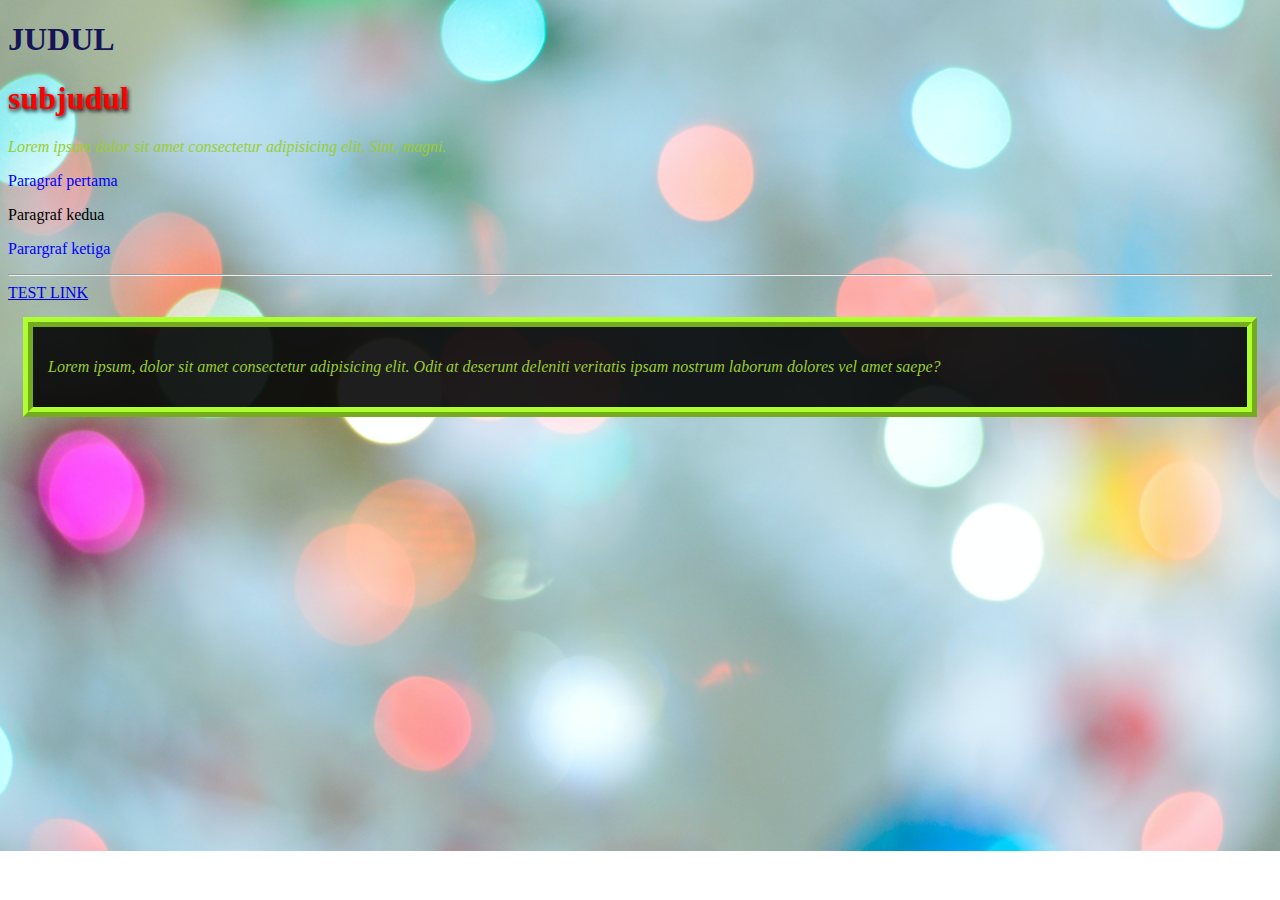
<file: minggu2/latihan/index.html>
<!DOCTYPE html>
<html lang="en">
  <head>
    <meta charset="UTF-8" />
    <meta name="viewport" content="width=device-width, initial-scale=1.0" />
    <title>CSS With BTNG</title>
    <!-- Eksternal CSS -->
    <link rel="stylesheet" href="assets/css/style.css" />

    <!-- <style>
    internal css
      h1 {
        color: rgb(4, 4, 56);
      }
    </style> -->
  </head>
  <body>
    <!-- Inline css -->
    <!-- <h1 style="font-size: 50px">Judul</h1> -->
    <h1 id="judul">JUDUL</h1>
    <h1 class="sub-judul">subjudul</h1>
    <p class="content">
      Lorem ipsum dolor sit amet consectetur adipisicing elit. Sint, magni.
    </p>

    <div>
      <p class="p1">Paragraf pertama</p>
      <p class="p2">Paragraf kedua</p>
      <section>
        <p class="p3">Parargraf ketiga</p>
      </section>
    </div>
    <hr />
    <!-- hover -->
    <a href="#" class="link">TEST LINK</a>

    <div class="box">
      <div class="content">
        <p>
          Lorem ipsum, dolor sit amet consectetur adipisicing elit. Odit at
          deserunt deleniti veritatis ipsam nostrum laborum dolores vel amet
          saepe?
        </p>
      </div>
    </div>
  </body>
</html>
</file>
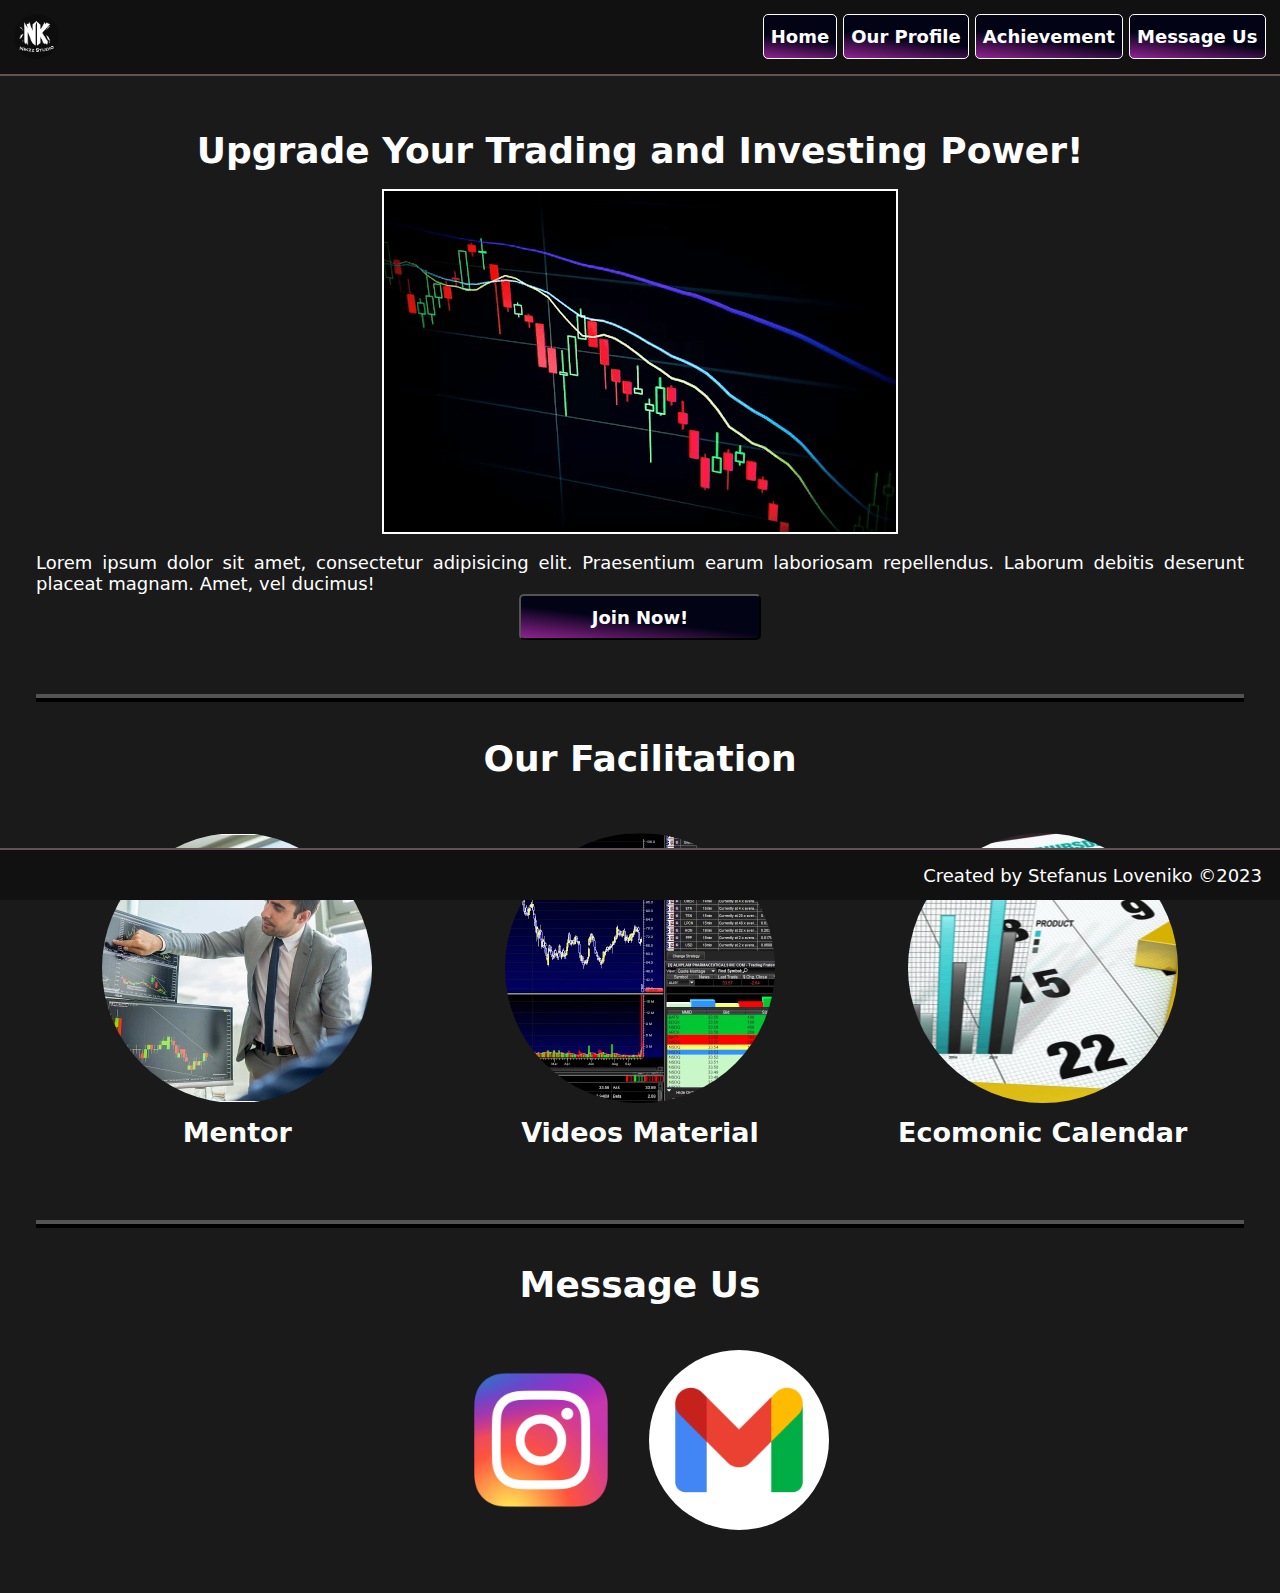
<file: minggu2/tugas/index.html>
<!DOCTYPE html>
<html lang="en">
  <head>
    <meta charset="UTF-8" />
    <meta name="viewport" content="width=device-width, initial-scale=1.0" />
    <title>Home | Nikzz Trading and Invest</title>
    <link rel="stylesheet" href="assets/style/style.css" />
    <link
      rel="shortcut icon"
      href="assets/images/logo/favicon.ico"
      type="image/x-icon"
    />
  </head>
  <body>
    <nav>
      <img src="assets/images/nikzzlogo.png" alt="logo" />
      <div>
        <button>Home</button>
        <button>Our Profile</button>
        <button>Achievement</button>
        <button>Message Us</button>
      </div>
    </nav>

    <main>
      <div class="container-introduction">
        <h1>Upgrade Your Trading and Investing Power!</h1>
        <div class="img">
          <img src="assets/images/trading.png" alt="photo" border="2" />
        </div>
        <p>
          Lorem ipsum dolor sit amet, consectetur adipisicing elit. Praesentium
          earum laboriosam repellendus. Laborum debitis deserunt placeat magnam.
          Amet, vel ducimus!
        </p>
        <button>Join Now!</button>
      </div>
      <div class="container-facilitation">
        <h1>Our Facilitation</h1>
        <div class="facilities">
          <div class="facility">
            <div class="circle">
              <img src="assets/images/mentor.webp" alt="Teacher" border="2" />
            </div>
            <div class="facility-text">
              <p>Mentor</p>
            </div>
          </div>
          <div class="facility">
            <div class="circle">
              <img
                src="assets/images/trading_vid.webp"
                alt="Sport Field"
                border="2"
              />
            </div>
            <div class="facility-text">
              <p>Videos Material</p>
            </div>
          </div>
          <div class="facility">
            <div class="circle">
              <img
                src="assets/images/ecomomic_calender.jpg"
                alt="Classroom"
                border="2"
              />
            </div>
            <div class="facility-text">
              <p>Ecomonic Calendar</p>
            </div>
          </div>
        </div>
      </div>
      <div class="message-us">
        <h1>Message Us</h1>
        <div class="message">
          <div class="container-contact">
            <div class="contacts">
              <div class="contact">
                <a href="https://www.instagram.com/stefanus_loveniko477/?hl=en">
                  <div class="circle-contact">
                    <img src="assets/images/instagram.png" alt="instagram" />
                  </div>
                </a>
              </div>
              <div class="contact">
                <a href="mailto:lovenikoputra@gmail.com">
                  <div class="circle-contact">
                    <img src="assets/images/gmail.jpg" alt="email" />
                  </div>
                </a>
              </div>
            </div>
          </div>
        </div>
      </div>
    </main>
    <footer>
      <div>
        <p>Created by Stefanus Loveniko &copy;2023</p>
      </div>
    </footer>
  </body>
</html>
</file>
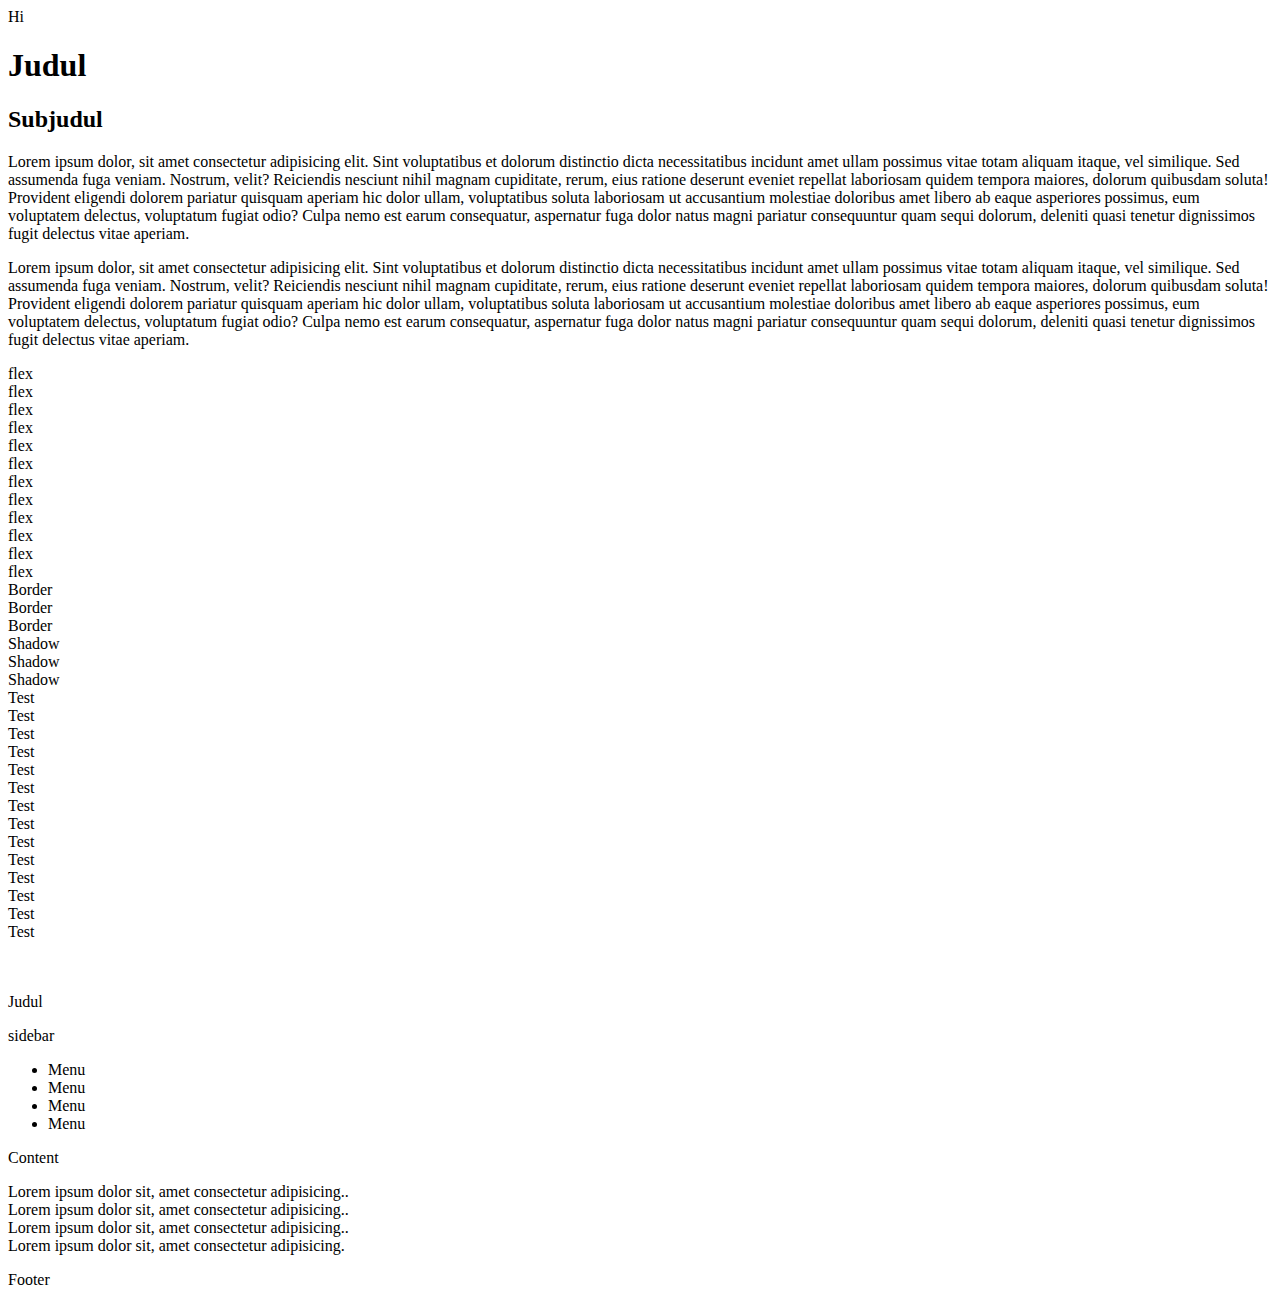
<file: minggu3/latihan/index.html>
<!DOCTYPE html>
<html lang="en">
  <head>
    <meta charset="UTF-8" />
    <meta name="viewport" content="width=device-width, initial-scale=1.0" />
    <title>Document</title>
    <link
      href="https://cdn.jsdelivr.net/npm/bootstrap@5.3.2/dist/css/bootstrap.min.css"
      rel="stylesheet"
      integrity="sha384-T3c6CoIi6uLrA9TneNEoa7RxnatzjcDSCmG1MXxSR1GAsXEV/Dwwykc2MPK8M2HN"
      crossorigin="anonymous"
    />
  </head>
  <body>
    <div class="container">
      <div class="p-3 bg-primary mt-2 mb-3">Hi</div>
      <div class="bg-primary">
        <h1 class="text-light">Judul</h1>
        <h2 class="fst-italic text-light">Subjudul</h2>
        <p class="text-end text-light text-decoration-line-through">
          Lorem ipsum dolor, sit amet consectetur adipisicing elit. Sint
          voluptatibus et dolorum distinctio dicta necessitatibus incidunt amet
          ullam possimus vitae totam aliquam itaque, vel similique. Sed
          assumenda fuga veniam. Nostrum, velit? Reiciendis nesciunt nihil
          magnam cupiditate, rerum, eius ratione deserunt eveniet repellat
          laboriosam quidem tempora maiores, dolorum quibusdam soluta! Provident
          eligendi dolorem pariatur quisquam aperiam hic dolor ullam,
          voluptatibus soluta laboriosam ut accusantium molestiae doloribus amet
          libero ab eaque asperiores possimus, eum voluptatem delectus,
          voluptatum fugiat odio? Culpa nemo est earum consequatur, aspernatur
          fuga dolor natus magni pariatur consequuntur quam sequi dolorum,
          deleniti quasi tenetur dignissimos fugit delectus vitae aperiam.
        </p>
        <p class="text-center text-light fw-bold">
          Lorem ipsum dolor, sit amet consectetur adipisicing elit. Sint
          voluptatibus et dolorum distinctio dicta necessitatibus incidunt amet
          ullam possimus vitae totam aliquam itaque, vel similique. Sed
          assumenda fuga veniam. Nostrum, velit? Reiciendis nesciunt nihil
          magnam cupiditate, rerum, eius ratione deserunt eveniet repellat
          laboriosam quidem tempora maiores, dolorum quibusdam soluta! Provident
          eligendi dolorem pariatur quisquam aperiam hic dolor ullam,
          voluptatibus soluta laboriosam ut accusantium molestiae doloribus amet
          libero ab eaque asperiores possimus, eum voluptatem delectus,
          voluptatum fugiat odio? Culpa nemo est earum consequatur, aspernatur
          fuga dolor natus magni pariatur consequuntur quam sequi dolorum,
          deleniti quasi tenetur dignissimos fugit delectus vitae aperiam.
        </p>
      </div>
      <div class="d-flex">
        <div class="bg-success p-3 text-light">flex</div>
        <div class="bg-danger p-3 text-light">flex</div>
        <div class="bg-warning p-3 text-light">flex</div>
      </div>
      <div class="d-flex flex-row-reverse">
        <div class="bg-success p-3 text-light">flex</div>
        <div class="bg-danger p-3 text-light">flex</div>
        <div class="bg-warning p-3 text-light">flex</div>
      </div>
      <div class="d-flex justify-content-between">
        <div class="bg-success p-3 text-light">flex</div>
        <div class="bg-danger p-3 text-light">flex</div>
        <div class="bg-warning p-3 text-light">flex</div>
      </div>
      <div class="d-flex justify-content-around">
        <div class="bg-success p-3 text-light">flex</div>
        <div class="bg-danger p-3 text-light">flex</div>
        <div class="bg-warning p-3 text-light">flex</div>
      </div>

      <div class="d-flex border m-2">
        <div class="bg-info p-3 border border-dark border-3 m-2">Border</div>
        <div
          class="bg-info p-3 border border-dark border-4 border-start-0 border-top-0 m-2"
        >
          Border
        </div>
        <div
          class="bg-info p-3 border border-dark border- m-2 rounded-end-pill border shadow-lg"
        >
          Border
        </div>
      </div>

      <div class="shadow-sm m-3 p-3">Shadow</div>
      <div class="shadow m-3 p-3">Shadow</div>
      <div class="shadow-lg m-3 p-3">Shadow</div>

      <div class="row m-1">
        <div class="col-1 bg-danger p-3">Test</div>
        <div class="col-1 bg-primary p-3">Test</div>
        <div class="col-1 bg-danger p-3">Test</div>
        <div class="col-1 bg-primary p-3">Test</div>
        <div class="col-1 bg-danger p-3">Test</div>
        <div class="col-1 bg-primary p-3">Test</div>
        <div class="col-1 bg-danger p-3">Test</div>
        <div class="col-1 bg-primary p-3">Test</div>
        <div class="col-1 bg-danger p-3">Test</div>
        <div class="col-1 bg-primary p-3">Test</div>
        <div class="col-1 bg-danger p-3">Test</div>
        <div class="col-1 bg-primary p-3">Test</div>
      </div>
      <div class="row m-1">
        <div class="col-6 bg-danger p-3">Test</div>
        <div class="col-6 bg-primary p-3">Test</div>
      </div>

      <br /><br />

      <div class="row">
        <div class="col-12 bg-danger text-center text-light"><p>Judul</p></div>
        <div class="col-4 bg-warning text-light p-4">
          <p>sidebar</p>
          <ul>
            <li>Menu</li>
            <li>Menu</li>
            <li>Menu</li>
            <li>Menu</li>
          </ul>
        </div>
        <div class="col-8 bg-success text-light">
          <p>Content</p>
          <div class="row">
            <div class="col-3">
              <div class="box bg-dark">
                Lorem ipsum dolor sit, amet consectetur adipisicing..
              </div>
            </div>
            <div class="col-3">
              <div class="box bg-dark">
                Lorem ipsum dolor sit, amet consectetur adipisicing..
              </div>
            </div>
            <div class="col-3">
              <div class="box bg-dark">
                Lorem ipsum dolor sit, amet consectetur adipisicing..
              </div>
            </div>
            <div class="col-3">
              <div class="box bg-dark">
                Lorem ipsum dolor sit, amet consectetur adipisicing.
              </div>
            </div>
          </div>
        </div>
        <div class="col-12 text-center bg-primary text-light">
          <p>Footer</p>
        </div>
      </div>
    </div>

    <script
      src="https://cdn.jsdelivr.net/npm/bootstrap@5.3.2/dist/js/bootstrap.bundle.min.js"
      integrity="sha384-C6RzsynM9kWDrMNeT87bh95OGNyZPhcTNXj1NW7RuBCsyN/o0jlpcV8Qyq46cDfL"
      crossorigin="anonymous"
    ></script>
  </body>
</html>
</file>
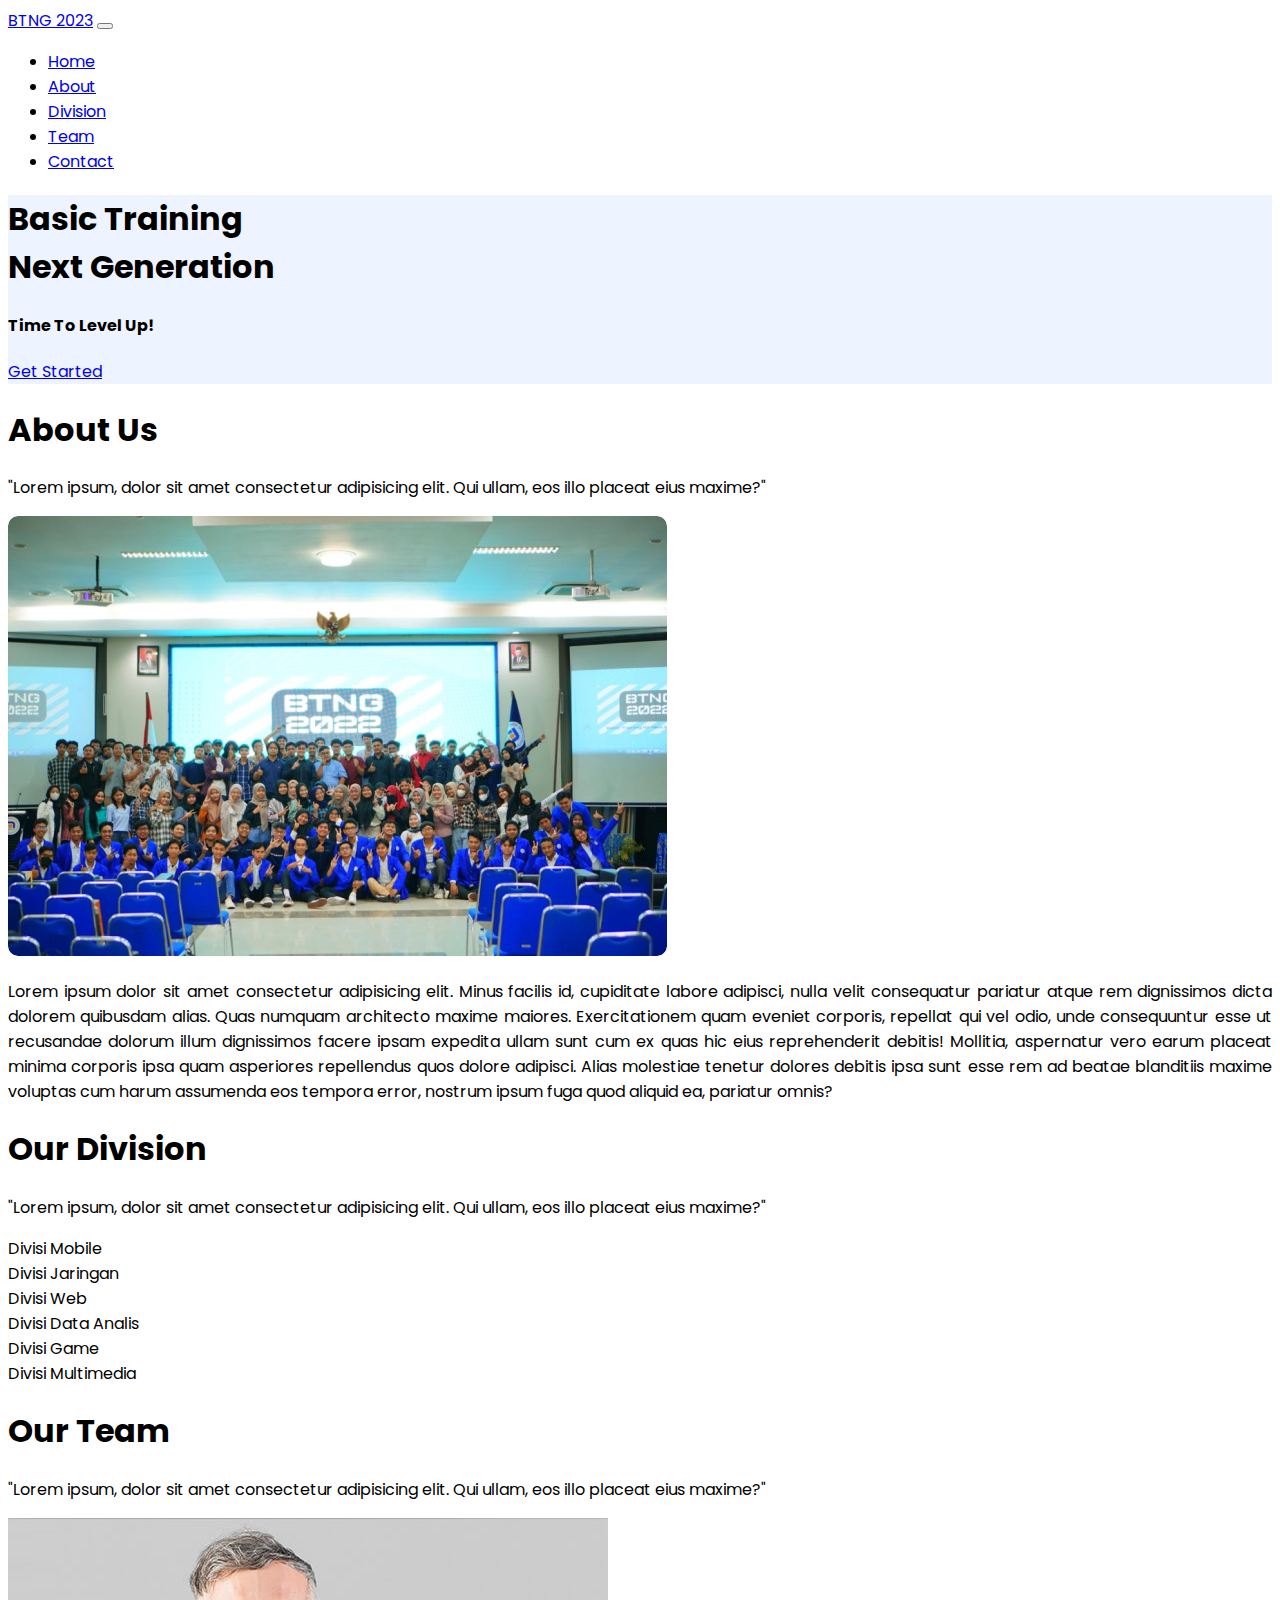
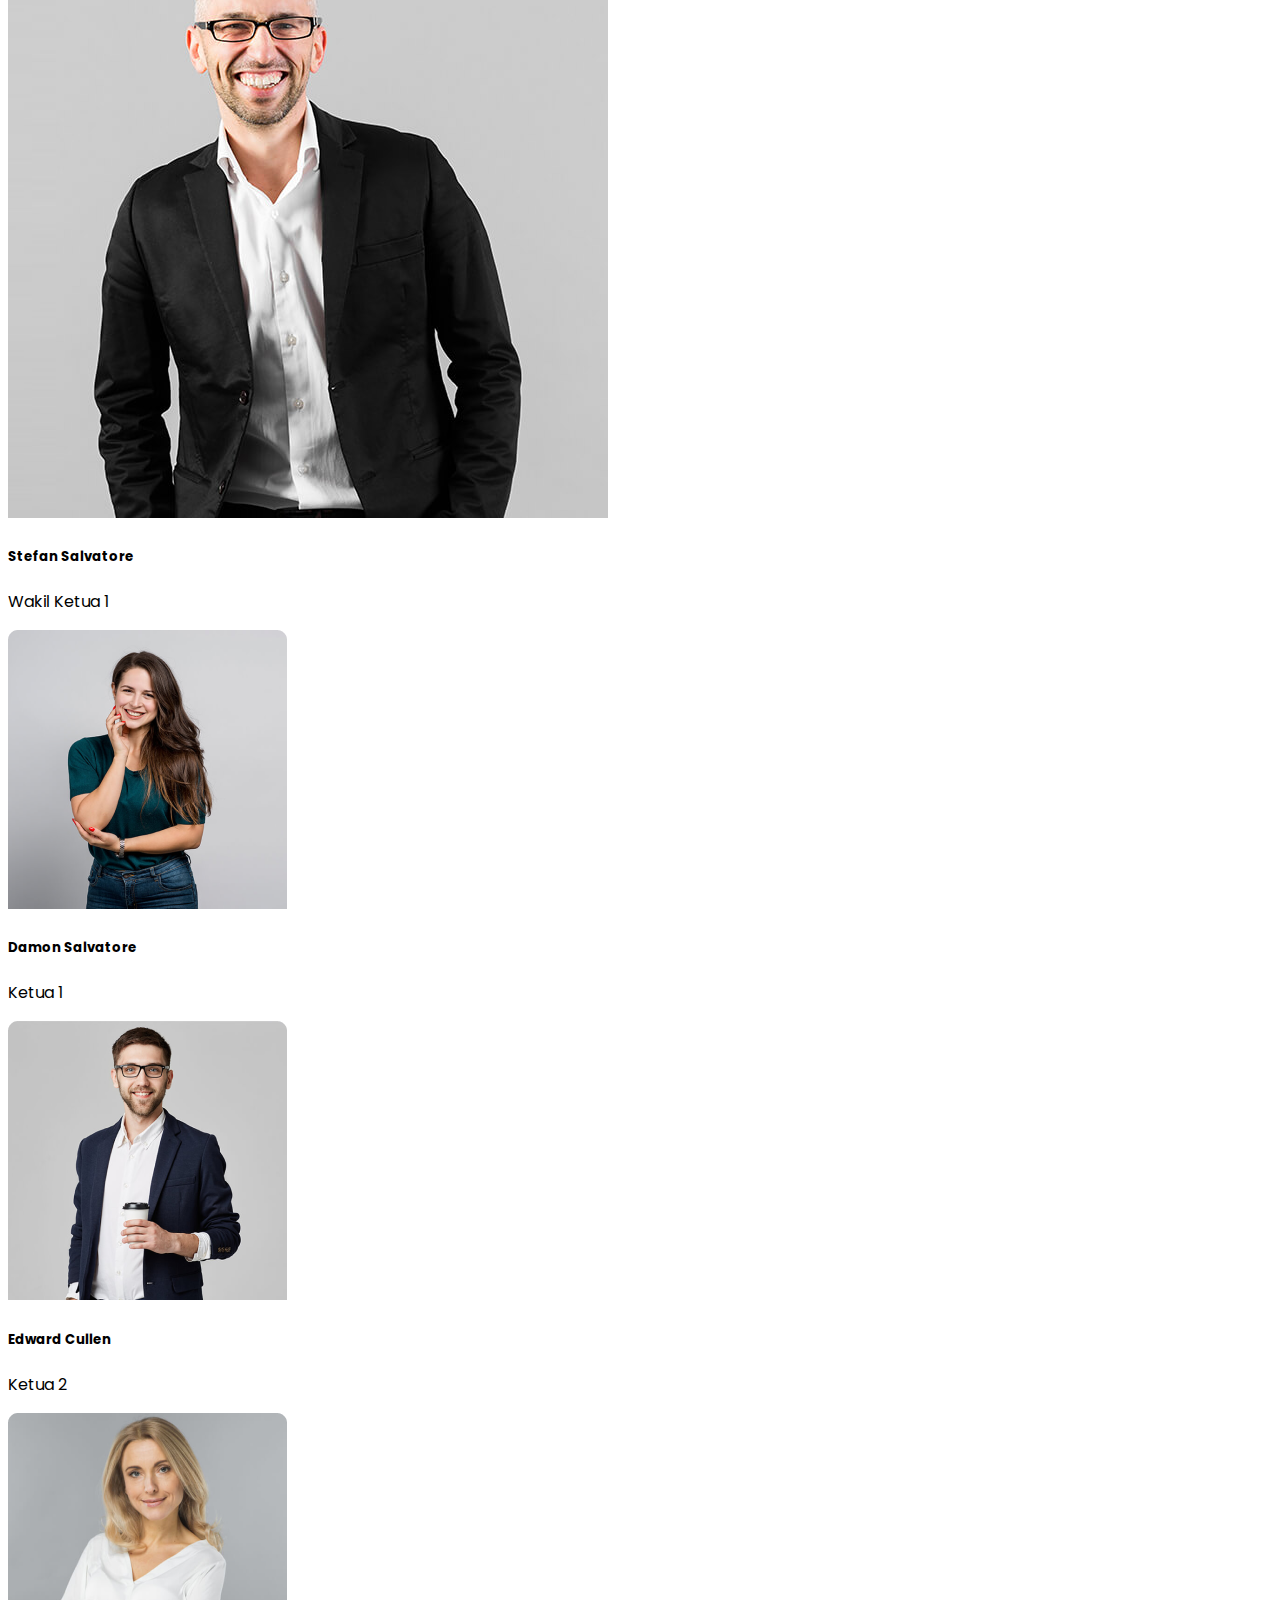
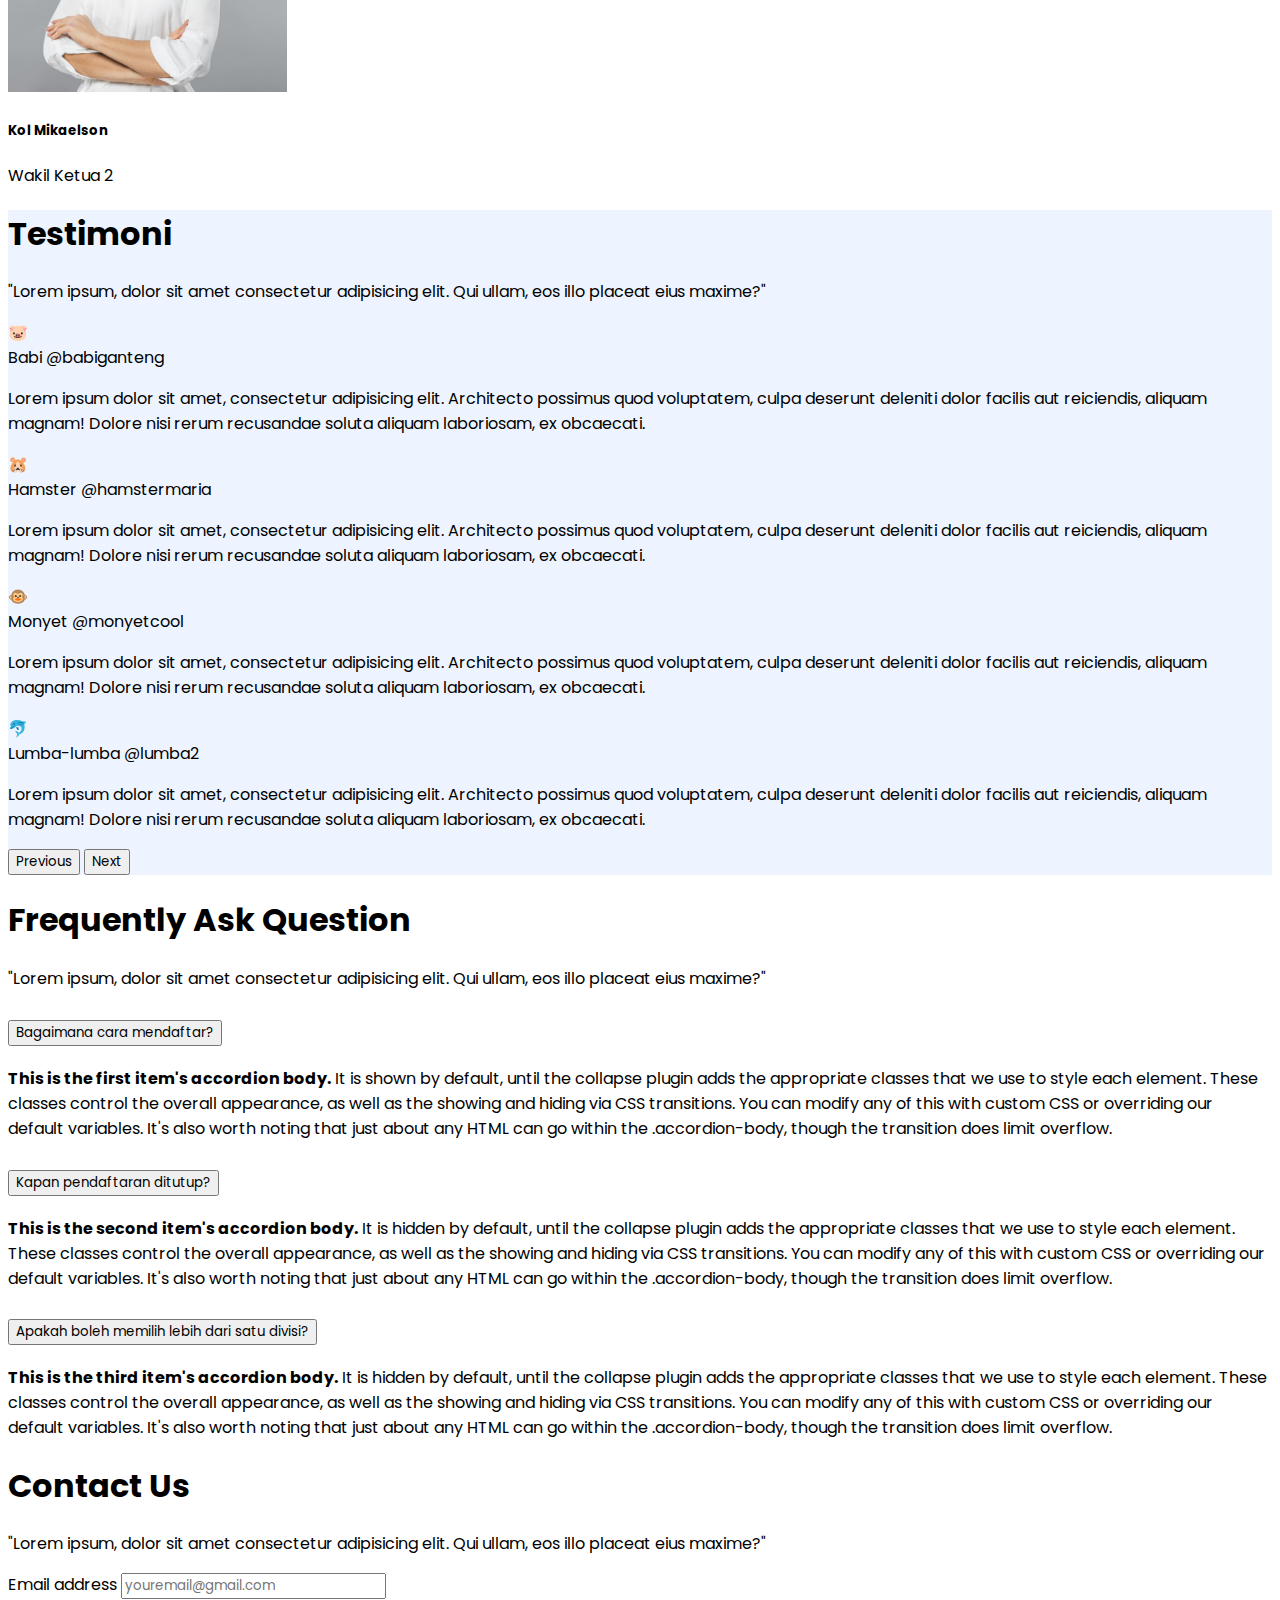
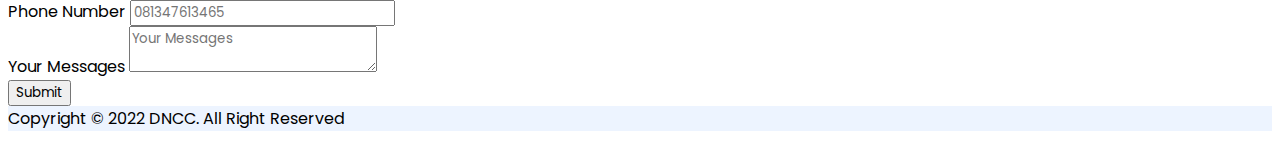
<file: minggu3/tugas/index.html>
<!DOCTYPE html>
<html lang="en">
  <head>
    <meta charset="UTF-8" />
    <meta name="viewport" content="width=device-width, initial-scale=1.0" />
    <title>BTNG 2023</title>
    <link
      href="https://cdn.jsdelivr.net/npm/bootstrap@5.3.2/dist/css/bootstrap.min.css"
      rel="stylesheet"
      integrity="sha384-T3c6CoIi6uLrA9TneNEoa7RxnatzjcDSCmG1MXxSR1GAsXEV/Dwwykc2MPK8M2HN"
      crossorigin="anonymous"
    />

    <link rel="stylesheet" href="./assets/style/style.css" />

    <link rel="preconnect" href="https://fonts.googleapis.com" />
    <link rel="preconnect" href="https://fonts.gstatic.com" crossorigin />
    <link
      href="https://fonts.googleapis.com/css2?family=Gabarito&family=Pixelify+Sans&family=Poppins:wght@400;700&display=swap"
      rel="stylesheet"
    />

    <link
      rel="stylesheet"
      href="https://cdnjs.cloudflare.com/ajax/libs/font-awesome/6.4.2/css/all.min.css"
      integrity="sha512-z3gLpd7yknf1YoNbCzqRKc4qyor8gaKU1qmn+CShxbuBusANI9QpRohGBreCFkKxLhei6S9CQXFEbbKuqLg0DA=="
      crossorigin="anonymous"
      referrerpolicy="no-referrer"
    />
  </head>
  <body>
    <nav class="navbar navbar-expand-lg shadow-sm p-3 fixed-top bg-white">
      <div class="container">
        <a class="navbar-brand fw-bold fs-3" href="#"
          >BTNG <span class="text-primary">2023</span></a
        >
        <button
          class="navbar-toggler"
          type="button"
          data-bs-toggle="collapse"
          data-bs-target="#navbarSupportedContent"
          aria-controls="navbarSupportedContent"
          aria-expanded="false"
          aria-label="Toggle navigation"
        >
          <span class="navbar-toggler-icon"></span>
        </button>
        <div class="collapse navbar-collapse" id="navbarSupportedContent">
          <ul class="navbar-nav ms-auto mb-2 mb-lg-0">
            <li class="nav-item">
              <a class="nav-link text-dark fs-5" href="#home">Home</a>
            </li>

            <li class="nav-item">
              <a class="nav-link text-dark fs-5 m-0 ms-lg-3" href="#about"
                >About</a
              >
            </li>

            <li class="nav-item">
              <a class="nav-link text-dark fs-5 m-0 ms-lg-3" href="#division"
                >Division</a
              >
            </li>

            <li class="nav-item">
              <a class="nav-link text-dark fs-5 m-0 ms-lg-3" href="#team"
                >Team</a
              >
            </li>

            <li class="nav-item">
              <a class="nav-link text-dark fs-5 m-0 ms-lg-3" href="#contact"
                >Contact</a
              >
            </li>
          </ul>
        </div>
      </div>
    </nav>

    <section id="home" class="bg-light">
      <div class="container">
        <div
          class="d-flex flex-column justify-content-center vh-100 align-items-center"
        >
          <h1 class="fw-bold text-center">
            Basic Training <br />
            Next Generation
          </h1>

          <h4 class="fs-3 my-2">Time To Level Up!</h4>
          <a href="#about" class="btn btn-primary fw-bold fs-5 mt-2">
            Get Started
          </a>
        </div>
      </div>
    </section>

    <section id="about">
      <div class="container">
        <div class="title text-center mb-4 mt-5">
          <h1 class="fw-bold">About Us</h1>
          <p class="text-secondary">
            "Lorem ipsum, dolor sit amet consectetur adipisicing elit. Qui
            ullam, eos illo placeat eius maxime?"
          </p>
        </div>
        <div class="row gy-3">
          <div class="col-12 col-lg-6">
            <img
              src="./assets/images/btng.png"
              class="img-fluid"
              alt=""
              style="border-radius: 10px"
            />
          </div>

          <div class="col-12 col-lg-6">
            <p style="text-align: justify">
              Lorem ipsum dolor sit amet consectetur adipisicing elit. Minus
              facilis id, cupiditate labore adipisci, nulla velit consequatur
              pariatur atque rem dignissimos dicta dolorem quibusdam alias. Quas
              numquam architecto maxime maiores. Exercitationem quam eveniet
              corporis, repellat qui vel odio, unde consequuntur esse ut
              recusandae dolorum illum dignissimos facere ipsam expedita ullam
              sunt cum ex quas hic eius reprehenderit debitis! Mollitia,
              aspernatur vero earum placeat minima corporis ipsa quam asperiores
              repellendus quos dolore adipisci. Alias molestiae tenetur dolores
              debitis ipsa sunt esse rem ad beatae blanditiis maxime voluptas
              cum harum assumenda eos tempora error, nostrum ipsum fuga quod
              aliquid ea, pariatur omnis?
            </p>
          </div>
        </div>
      </div>
    </section>

    <section id="division">
      <div class="container">
        <div class="title text-center mb-4 mt-5">
          <h1 class="fw-bold">Our Division</h1>
          <p class="text-secondary">
            "Lorem ipsum, dolor sit amet consectetur adipisicing elit. Qui
            ullam, eos illo placeat eius maxime?"
          </p>
        </div>

        <div class="row gap-4 gy-2 justify-content-center">
          <div class="col-12 col-md-4 col-lg-3">
            <div
              class="box d-flex border border-dark rounded p-3 gap-3 align-items-center"
            >
              <div class="logo border border-dark p-2 rounded bg-light">
                <i class="fa-solid fa-mobile-screen fs-2"></i>
              </div>
              <span class="fs-5">Divisi Mobile</span>
            </div>
          </div>

          <div class="col-12 col-md-4 col-lg-3">
            <div
              class="box d-flex border border-dark rounded p-3 gap-3 align-items-center"
            >
              <div class="logo border border-dark p-2 rounded bg-light">
                <i class="fa-solid fa-wifi fs-2"></i>
              </div>
              <span class="fs-5">Divisi Jaringan</span>
            </div>
          </div>

          <div class="col-12 col-md-4 col-lg-3">
            <div
              class="box d-flex border border-dark rounded p-3 gap-3 align-items-center"
            >
              <div class="logo border border-dark p-2 rounded bg-light">
                <i class="fa-solid fa-globe fs-2"></i>
              </div>
              <span class="fs-5">Divisi Web</span>
            </div>
          </div>

          <div class="col-12 col-md-4 col-lg-3">
            <div
              class="box d-flex border border-dark rounded p-3 gap-3 align-items-center"
            >
              <div class="logo border border-dark p-2 rounded bg-light">
                <i class="fa-solid fa-chart-column fs-2"></i>
              </div>
              <span class="fs-5">Divisi Data Analis</span>
            </div>
          </div>

          <div class="col-12 col-md-4 col-lg-3">
            <div
              class="box d-flex border border-dark rounded p-3 gap-3 align-items-center"
            >
              <div class="logo border border-dark p-2 rounded bg-light">
                <i class="fa-solid fa-gamepad fs-2"></i>
              </div>
              <span class="fs-5">Divisi Game</span>
            </div>
          </div>

          <div class="col-12 col-md-4 col-lg-3">
            <div
              class="box d-flex border border-dark rounded p-3 gap-3 align-items-center"
            >
              <div class="logo border border-dark p-2 rounded bg-light">
                <i class="fa-solid fa-camera fs-2"></i>
              </div>
              <span class="fs-5">Divisi Multimedia</span>
            </div>
          </div>
        </div>
      </div>
    </section>

    <section id="team">
      <div class="container">
        <div class="title text-center mb-4 mt-5">
          <h1 class="fw-bold">Our Team</h1>
          <p class="text-secondary">
            "Lorem ipsum, dolor sit amet consectetur adipisicing elit. Qui
            ullam, eos illo placeat eius maxime?"
          </p>
        </div>

        <div class="row gy-4 justify-content-center">
          <div class="col-12 col-md-4 col-lg-3">
            <div class="card">
              <img src="./assets/images/person1.png" class="card-img-top" />
              <div class="card-body text-center">
                <h5 class="card-title fw-bold">Stefan Salvatore</h5>
                <p class="card-text text-secondary">Wakil Ketua 1</p>
              </div>
            </div>
          </div>

          <div class="col-12 col-md-4 col-lg-3">
            <div class="card">
              <img src="./assets/images/person2.png" class="card-img-top" />
              <div class="card-body text-center">
                <h5 class="card-title fw-bold">Damon Salvatore</h5>
                <p class="card-text text-secondary">Ketua 1</p>
              </div>
            </div>
          </div>
          <div class="col-12 col-md-4 col-lg-3">
            <div class="card">
              <img src="./assets/images/person3.png" class="card-img-top" />
              <div class="card-body text-center">
                <h5 class="card-title fw-bold">Edward Cullen</h5>
                <p class="card-text text-secondary">Ketua 2</p>
              </div>
            </div>
          </div>
          <div class="col-12 col-md-4 col-lg-3">
            <div class="card">
              <img
                src="./assets/images/person4.png"
                class="card-img-top"
                alt="wakil ketua"
              />
              <div class="card-body text-center">
                <h5 class="card-title fw-bold">Kol Mikaelson</h5>
                <p class="card-text text-secondary">Wakil Ketua 2</p>
              </div>
            </div>
          </div>
        </div>
      </div>
    </section>

    <section id="testimoni" class="bg-light my-5 py-3">
      <div class="container">
        <div class="title text-center mb-4 mt-5">
          <h1 class="fw-bold">Testimoni</h1>
          <p class="text-secondary">
            "Lorem ipsum, dolor sit amet consectetur adipisicing elit. Qui
            ullam, eos illo placeat eius maxime?"
          </p>
        </div>

        <div
          id="carouselExample"
          class="carousel slide carousel-dark"
          data-bs-ride="carousel"
        >
          <div class="carousel-inner">
            <div class="carousel-item active">
              <div class="border border-dark p-5 rounded w-75 mx-auto">
                <div
                  class="d-flex flex-column flex-lg-row gap-3 align-items-start"
                >
                  <div class="fs-1 border border-dark p-3 rounded-circle py-2">
                    🐷
                  </div>
                  <div class="d-flex flex-column">
                    <div class="d-flex align-items-center gap-1">
                      <span class="fw-bold fs-4">Babi</span>
                      <span class="text-secondary">@babiganteng</span>
                    </div>
                    <p>
                      Lorem ipsum dolor sit amet, consectetur adipisicing elit.
                      Architecto possimus quod voluptatem, culpa deserunt
                      deleniti dolor facilis aut reiciendis, aliquam magnam!
                      Dolore nisi rerum recusandae soluta aliquam laboriosam, ex
                      obcaecati.
                    </p>
                  </div>
                </div>
              </div>
            </div>

            <div class="carousel-item">
              <div class="border border-dark p-5 rounded w-75 mx-auto">
                <div
                  class="d-flex flex-column flex-lg-row gap-3 align-items-start"
                >
                  <div class="fs-1 border border-dark p-3 rounded-circle py-2">
                    🐹
                  </div>
                  <div class="d-flex flex-column">
                    <div class="d-flex align-items-center gap-1">
                      <span class="fw-bold fs-4">Hamster</span>
                      <span class="text-secondary">@hamstermaria</span>
                    </div>
                    <p>
                      Lorem ipsum dolor sit amet, consectetur adipisicing elit.
                      Architecto possimus quod voluptatem, culpa deserunt
                      deleniti dolor facilis aut reiciendis, aliquam magnam!
                      Dolore nisi rerum recusandae soluta aliquam laboriosam, ex
                      obcaecati.
                    </p>
                  </div>
                </div>
              </div>
            </div>

            <div class="carousel-item">
              <div class="border border-dark p-5 rounded w-75 mx-auto">
                <div
                  class="d-flex flex-column flex-lg-row gap-3 align-items-start"
                >
                  <div class="fs-1 border border-dark p-3 rounded-circle py-2">
                    🐵
                  </div>
                  <div class="d-flex flex-column">
                    <div class="d-flex align-items-center gap-1">
                      <span class="fw-bold fs-4">Monyet</span>
                      <span class="text-secondary">@monyetcool</span>
                    </div>
                    <p>
                      Lorem ipsum dolor sit amet, consectetur adipisicing elit.
                      Architecto possimus quod voluptatem, culpa deserunt
                      deleniti dolor facilis aut reiciendis, aliquam magnam!
                      Dolore nisi rerum recusandae soluta aliquam laboriosam, ex
                      obcaecati.
                    </p>
                  </div>
                </div>
              </div>
            </div>

            <div class="carousel-item">
              <div class="border border-dark p-5 rounded w-75 mx-auto">
                <div
                  class="d-flex flex-column flex-lg-row gap-3 align-items-start"
                >
                  <div class="fs-1 border border-dark p-3 rounded-circle py-2">
                    🐬
                  </div>
                  <div class="d-flex flex-column">
                    <div class="d-flex align-items-center gap-1">
                      <span class="fw-bold fs-4">Lumba-lumba</span>
                      <span class="text-secondary">@lumba2</span>
                    </div>
                    <p>
                      Lorem ipsum dolor sit amet, consectetur adipisicing elit.
                      Architecto possimus quod voluptatem, culpa deserunt
                      deleniti dolor facilis aut reiciendis, aliquam magnam!
                      Dolore nisi rerum recusandae soluta aliquam laboriosam, ex
                      obcaecati.
                    </p>
                  </div>
                </div>
              </div>
            </div>
          </div>
          <button
            class="carousel-control-prev"
            type="button"
            data-bs-target="#carouselExample"
            data-bs-slide="prev"
          >
            <span class="carousel-control-prev-icon" aria-hidden="true"></span>
            <span class="visually-hidden">Previous</span>
          </button>
          <button
            class="carousel-control-next"
            type="button"
            data-bs-target="#carouselExample"
            data-bs-slide="next"
          >
            <span class="carousel-control-next-icon" aria-hidden="true"></span>
            <span class="visually-hidden">Next</span>
          </button>
        </div>
      </div>
    </section>

    <section id="faq">
      <div class="container">
        <div class="title text-center mb-4 mt-5">
          <h1 class="fw-bold">Frequently Ask Question</h1>
          <p class="text-secondary">
            "Lorem ipsum, dolor sit amet consectetur adipisicing elit. Qui
            ullam, eos illo placeat eius maxime?"
          </p>
        </div>

        <div class="accordion" id="accordionExample">
          <div class="accordion-item">
            <h2 class="accordion-header">
              <button
                class="accordion-button collapsed fw-bold"
                type="button"
                data-bs-toggle="collapse"
                data-bs-target="#collapseOne"
                aria-expanded="true"
                aria-controls="collapseOne"
              >
                Bagaimana cara mendaftar?
              </button>
            </h2>
            <div
              id="collapseOne"
              class="accordion-collapse collapse"
              data-bs-parent="#accordionExample"
            >
              <div class="accordion-body">
                <strong>This is the first item's accordion body.</strong> It is
                shown by default, until the collapse plugin adds the appropriate
                classes that we use to style each element. These classes control
                the overall appearance, as well as the showing and hiding via
                CSS transitions. You can modify any of this with custom CSS or
                overriding our default variables. It's also worth noting that
                just about any HTML can go within the
                <code>.accordion-body</code>, though the transition does limit
                overflow.
              </div>
            </div>
          </div>
          <div class="accordion-item">
            <h2 class="accordion-header">
              <button
                class="accordion-button collapsed fw-bold"
                type="button"
                data-bs-toggle="collapse"
                data-bs-target="#collapseTwo"
                aria-expanded="false"
                aria-controls="collapseTwo"
              >
                Kapan pendaftaran ditutup?
              </button>
            </h2>
            <div
              id="collapseTwo"
              class="accordion-collapse collapse"
              data-bs-parent="#accordionExample"
            >
              <div class="accordion-body">
                <strong>This is the second item's accordion body.</strong> It is
                hidden by default, until the collapse plugin adds the
                appropriate classes that we use to style each element. These
                classes control the overall appearance, as well as the showing
                and hiding via CSS transitions. You can modify any of this with
                custom CSS or overriding our default variables. It's also worth
                noting that just about any HTML can go within the
                <code>.accordion-body</code>, though the transition does limit
                overflow.
              </div>
            </div>
          </div>
          <div class="accordion-item">
            <h2 class="accordion-header">
              <button
                class="accordion-button collapsed fw-bold"
                type="button"
                data-bs-toggle="collapse"
                3
                data-bs-target="#collapseThree"
                aria-expanded="false"
                aria-controls="collapseThree"
              >
                Apakah boleh memilih lebih dari satu divisi?
              </button>
            </h2>
            <div
              id="collapseThree"
              class="accordion-collapse collapse"
              data-bs-parent="#accordionExample"
            >
              <div class="accordion-body">
                <strong>This is the third item's accordion body.</strong> It is
                hidden by default, until the collapse plugin adds the
                appropriate classes that we use to style each element. These
                classes control the overall appearance, as well as the showing
                and hiding via CSS transitions. You can modify any of this with
                custom CSS or overriding our default variables. It's also worth
                noting that just about any HTML can go within the
                <code>.accordion-body</code>, though the transition does limit
                overflow.
              </div>
            </div>
          </div>
        </div>
      </div>
    </section>
    <!-- FAQ End -->

    <!-- Contact Start -->
    <section id="contact">
      <div class="container">
        <div class="title text-center mb-4 mt-5">
          <h1 class="fw-bold">Contact Us</h1>
          <p class="text-secondary">
            "Lorem ipsum, dolor sit amet consectetur adipisicing elit. Qui
            ullam, eos illo placeat eius maxime?"
          </p>
        </div>

        <form>
          <div class="row">
            <div class="col-12 col-lg-6">
              <div class="mb-3">
                <label for="exampleInputEmail1" class="form-label"
                  >Email address</label
                >
                <input
                  type="email"
                  class="form-control p-3"
                  id="exampleInputEmail1"
                  placeholder="youremail@gmail.com"
                />
              </div>
            </div>

            <div class="col-12 col-lg-6">
              <div class="mb-3">
                <label for="exampleInputEmail1" class="form-label"
                  >Phone Number</label
                >
                <input
                  type="text"
                  class="form-control p-3"
                  placeholder="081347613465"
                />
              </div>
            </div>

            <div class="col-12">
              <div class="mb-3">
                <label for="exampleInputEmail1" class="form-label"
                  >Your Messages</label
                >
                <textarea
                  class="form-control p-3"
                  placeholder="Your Messages"
                ></textarea>
              </div>
            </div>
          </div>

          <button type="submit" class="btn btn-primary">Submit</button>
        </form>
      </div>
    </section>

    <footer class="p-4 bg-light text-center mt-5">
      Copyright &copy; 2022 DNCC. All Right Reserved
    </footer>

    <script
      src="https://cdn.jsdelivr.net/npm/bootstrap@5.3.2/dist/js/bootstrap.bundle.min.js"
      integrity="sha384-C6RzsynM9kWDrMNeT87bh95OGNyZPhcTNXj1NW7RuBCsyN/o0jlpcV8Qyq46cDfL"
      crossorigin="anonymous"
    ></script>
     
  </body>
</html>
</file>
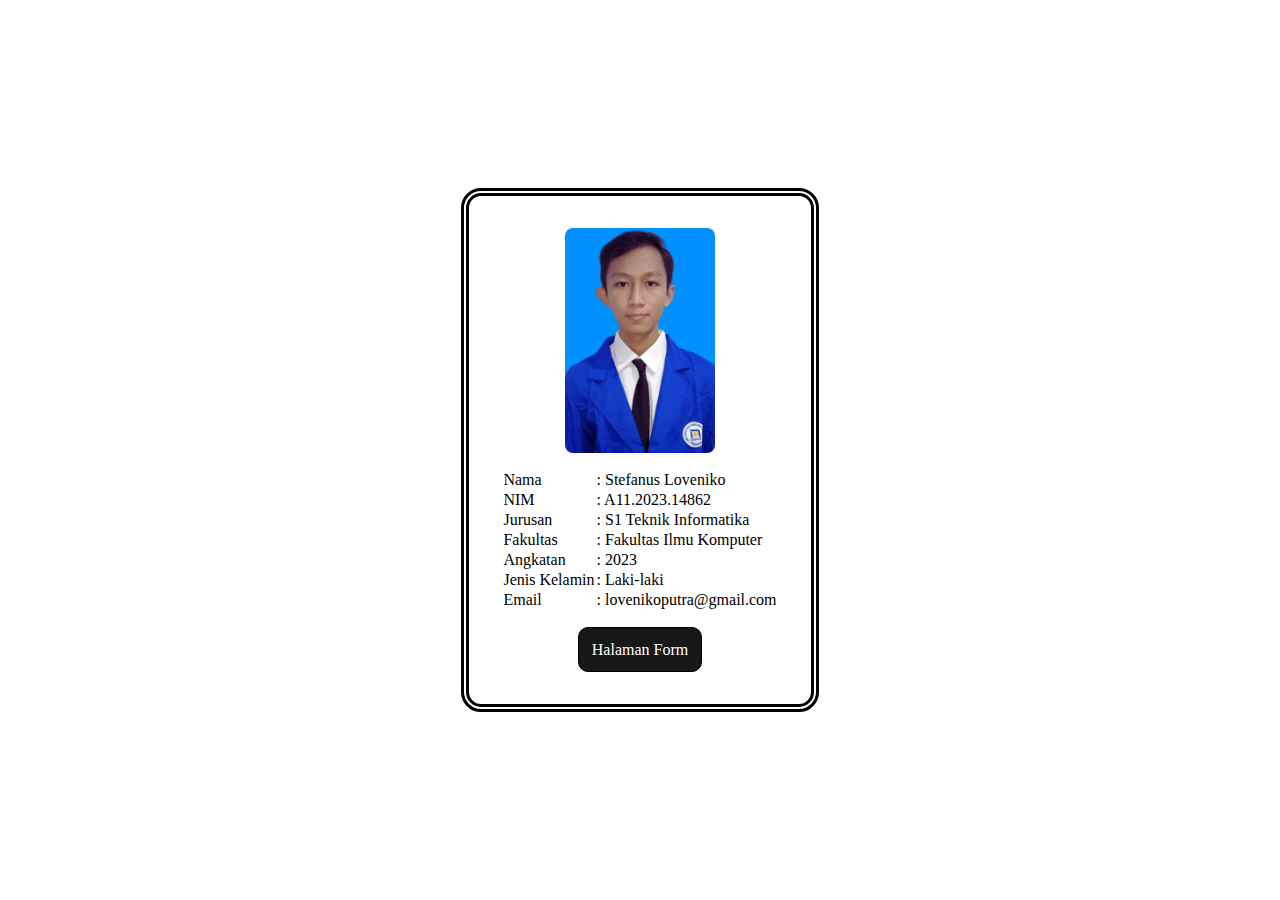
<file: minggu 1/tugas/biodata.html>
<!DOCTYPE html>
<html lang="en">
  <head>
    <meta charset="UTF-8" />
    <meta name="viewport" content="width=device-width, initial-scale=1.0" />
    <title>Biodata | Stefanus Loveniko</title>
    <link rel="stylesheet" href="style.css" />
  </head>
  <body>
    <div class="container">
      <div class="wrapper">
        <div class="wrapper-img">
          <img src="assets/myprofile.png" alt="My Profile" width="150" />
        </div>
        <div class="wrapper-content">
          <table>
            <tr>
              <td>Nama</td>
              <td>: Stefanus Loveniko</td>
            </tr>
            <tr>
              <td>NIM</td>
              <td>: A11.2023.14862</td>
            </tr>
            <tr>
              <td>Jurusan</td>
              <td>: S1 Teknik Informatika</td>
            </tr>
            <tr>
              <td>Fakultas</td>
              <td>: Fakultas Ilmu Komputer</td>
            </tr>
            <tr>
              <td>Angkatan</td>
              <td>: 2023</td>
            </tr>
            <tr>
              <td>Jenis Kelamin</td>
              <td>: Laki-laki</td>
            </tr>
            <tr>
              <td>Email</td>
              <td>: lovenikoputra@gmail.com</td>
            </tr>
          </table>
          <a href="form.html">
            <div><p>Halaman Form</p></div>
          </a>
        </div>
      </div>
    </div>
  </body>
</html>
</file>
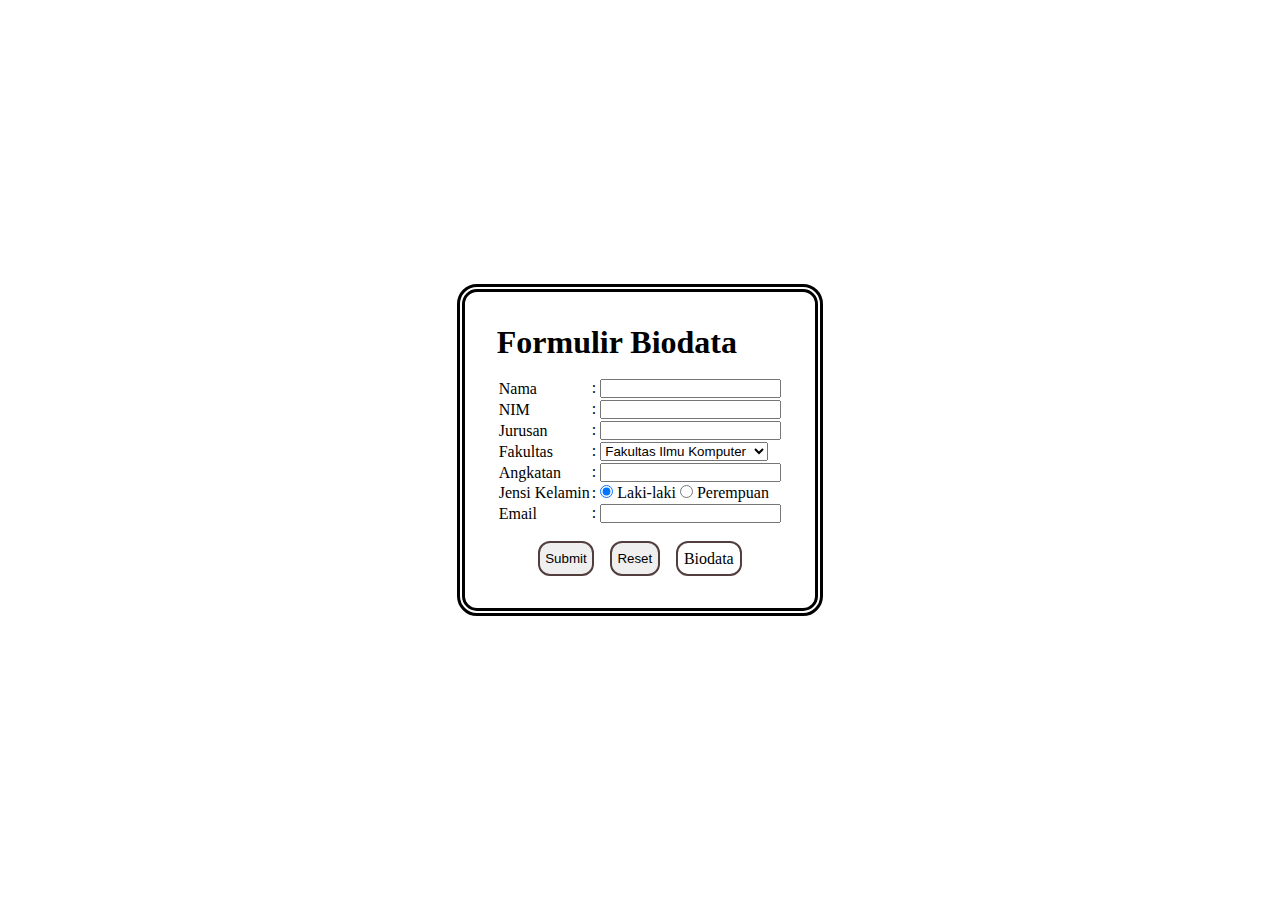
<file: minggu 1/tugas/form.html>
<!DOCTYPE html>
<html lang="en">
  <head>
    <meta charset="UTF-8" />
    <meta name="viewport" content="width=device-width, initial-scale=1.0" />
    <title>Form</title>
    <link rel="stylesheet" href="style.css" />
  </head>
  <body>
    <div class="container">
      <div class="wrapper">
        <h1>Formulir Biodata</h1>
        <form action="#">
          <table>
            <tr>
              <td>
                <label for="nama">Nama</label>
              </td>
              <td>: <input type="text" id="nama" /></td>
            </tr>
            <tr>
              <td>
                <label for="nim">NIM</label>
              </td>
              <td>: <input type="text" id="nim" /></td>
            </tr>
            <tr>
              <td>
                <label for="jurusan">Jurusan</label>
              </td>
              <td>: <input type="text" id="jurusan" /></td>
            </tr>
            <tr>
              <td>
                <label for="fakultas">Fakultas</label>
              </td>
              <td>
                :
                <select>
                  <option value="">Fakultas Ilmu Komputer</option>
                  <option value="">Fakultas Ekonomi Bisnis</option>
                  <option value="">Fakultas Ilmu Budaya</option>
                  <option value="">Fakultas Kesehatan</option>
                </select>
              </td>
            </tr>
            <tr>
              <td>
                <label for="angkatan">Angkatan</label>
              </td>
              <td>: <input type="text" id="angkatan" /></td>
            </tr>
            <tr>
              <td>
                <label for="nama">Jensi Kelamin</label>
              </td>
              <td>
                :
                <input type="radio" name="gender" id="laki" checked />
                <label for="laki">Laki-laki</label>

                <input type="radio" name="gender" id="perempuan" />
                <label for="perempuan">Perempuan</label>
              </td>
            </tr>
            <tr>
              <td>
                <label for="email">Email</label>
              </td>
              <td>: <input type="email" id="email" /></td>
            </tr>
          </table>
          <div class="form-btn">
            <input type="submit" value="Submit" class="input" />
            <input type="reset" value="Reset" class="input" />
            <a href="biodata.html" class="input">Biodata</a>
          </div>
        </form>
      </div>
    </div>
  </body>
</html>
</file>
<file: minggu2/latihan/assets/css/style.css>
/* Element selector */
h1 {
    color: rgb(21, 21, 88);
}

/* id selector */
#judul {
    font-weight: 800;
}

.sub-judul {
    color: red;
    text-shadow: 1px 2px 4px black;
}

.content {
    font-style: italic;
    color: yellowgreen;
}

.p1, .p3 {
    color: blue;
}

.link:hover {
    color: greenyellow;
}


.box {
    border: 10px greenyellow ridge;
    padding: 15px;
    background-color: rgba(0, 0, 0, 0.884);
    margin: 15px;
}

.box .content {
    text-align: justify;
}

body {
    /* background-color: red; */
    background-repeat: no-repeat;
    background-image: url(../img/bg.jpg);
    background-size: cover;
    height: 100%;
}
</file>
<file: minggu2/tugas/assets/style/style.css>
*, html, body {
    margin: 0em;
    padding: 0;
    box-sizing: border-box;
    font-family: system-ui, -apple-system, BlinkMacSystemFont, 'Segoe UI', Roboto, Oxygen, Ubuntu, Cantarell, 'Open Sans', 'Helvetica Neue', sans-serif;
}

body {
    background-color: #111111f5;
    color: white;
}

html {
    scroll-behavior: smooth;
    height: 100vh;
}

h1 {
    font-size: 2rem;
}

p {
    font-size: 1rem
}

nav {
    display: flex;
    justify-content: flex-end;
    padding: 0.8em;
    background-color: #111;
    border-bottom: rgb(99, 82, 82) 2px solid;
}

nav img {
    margin-right: auto;
    width: 2.5em;
    height: 2.5em;
    border-radius: 50%;
}

nav button {
    padding: 0.6em 0.4em;
    font-size: 1rem;
    font-weight: 600;
    color: white;
    background: rgb(182, 25, 182);
    background: linear-gradient(7deg, rgb(145, 34, 145) 0%, rgb(3, 3, 22) 45%);

    border: ridge white 1px;
    border-radius: 5px;
    cursor: pointer;
    text-align: center;
    text-decoration: none;
    transition: background-color 0.3s ease;
}

nav button:hover {
    color: rgba(255, 255, 255, 0.836);
    text-shadow: 0 0 10px rgba(255, 255, 255, 0.8),
        0 0 10px rgba(255, 255, 255, 0.8),
        0 0 10px rgba(255, 255, 255, 0.8),
        0 0 10px rgba(255, 255, 255, 0.8);
}

nav button:focus {
    outline: none;
    box-shadow: 0 0 5px rgba(51, 51, 51, 0.5);
}

header {
    margin: 1em;
}

header h1 {
    word-wrap: break-word;
    font-size: 2rem;
}

main {
    margin: 2em;
    height: 100vh;
}

.container-introduction button {
    width: 20%;
    padding: 0.6em 0.4em;
    font-size: 1rem;
    font-weight: 600;
    color: white;
    background: rgb(182, 25, 182);
    background: linear-gradient(7deg, rgb(145, 34, 145) 0%, rgb(3, 3, 22) 45%);

    border-radius: 5px;
    cursor: pointer;
    text-align: center;
    text-decoration: none;
    transition: 0.1s ease;

}

.container-introduction button:hover {
    color: rgba(255, 255, 255, 0.836);
    text-shadow: 0 0 10px rgba(255, 255, 255, 0.8),
        0 0 10px rgba(255, 255, 255, 0.8),
        0 0 10px rgba(255, 255, 255, 0.8),
        0 0 10px rgba(255, 255, 255, 0.8);
    transform: scaleX(1.1);
}

.container-introduction {
    display: flex;
    flex-direction: column;
    justify-content: center;
    align-items: center;
    padding-bottom: 3em;
    width: 100%;
}

.container-introduction>h1 {
    text-align: center;
    margin: 0.5em;
}

.container-introduction>p {
    text-align: justify;
    font-size: 1rem;
    flex: 2;
}

.container-introduction .img {
    display: flex;
    justify-content: center;
    width: 100%;
    padding-bottom: 1em;
}

.container-introduction img {
    max-height: 20em;
    max-width: 80%;
}

.container-facilitation {
    display: flex;
    flex-direction: column;
    text-align: center;
    justify-content: center;
    padding-bottom: 3em;
    width: 100%;
    border-bottom: 8px ridge black;
    border-top: 8px ridge black;
}

.container-facilitation>h1 {
    margin: 1em;
}

.container-contact {
    border-bottom: none;
    border-top: none;
}

.facilities {
    display: flex;
    justify-content: space-evenly;
    flex-direction: row;
    width: 100%;
}

.contacts {
    display: flex;
    justify-content: center;
    flex-direction: row;
    width: 100%;
}

.facility {
    display: flex;
    flex-direction: column;
    align-items: center;
    margin: 1em;
    width: 100%;
}

.contact {
    display: flex;
    flex-direction: column;
    align-items: center;
    margin: 0.5em;
    width: 100%;
}

.circle {
    width: 6em;
    height: 6em;
    border-radius: 50%;
    display: flex;
    align-items: center;
    justify-content: center;
    overflow: hidden;
}

.circle-contact {
    width: 10em;
    height: 10em;
    border-radius: 50%;
    display: flex;
    align-items: center;
    justify-content: center;
    overflow: hidden;
}

.circle>img {
    transform: scale(0.2);
    transition: transform 0.2s ease-in-out;
}

.circle-contact>img {
    transform: scale(0.1);
    transition: transform 0.2s ease-in-out;
}

.facility-text, .contact-text {
    display: flex;
    flex-wrap: wrap;
}

.facility-text p, .contact-text p {
    display: flex;
    text-align: center;
    margin-top: 0.5em;
}

.message-us {
    margin: 2em;
}

.message-us>h1 {
    margin-bottom: 1em;
    text-align: center;

}

.message {
    display: flex;
    flex-wrap: wrap;
    justify-content: center;
    padding-bottom: 3em;
    width: 100%;
    gap: 2em;
    height: auto;
}


footer {
    background-color: #111;
    color: white;
    padding: 0.8em 1em;
    position: fixed;
    text-align: end;
    bottom: 0;
    width: 100%;
    border-top: rgb(99, 82, 82) 2px solid;

}

@media (max-width: 767px) {
    html {
        font-size: 14px;
    }

    nav button {
        font-size: 0.8rem;
    }

    .container-introduction button {
        font-size: 0.8rem;
    }

    .circle-contact>img {
        transform: scale(0.08);
        transition: transform 0.2s ease-in-out;
    }
}

@media (min-width: 768px) and (max-width: 1023px) {
    body {
        font-size: 16px;
    }
}

@media (min-width: 1024px) {
    html {
        font-size: 18px;
    }

    .circle {
        width: 15em;
        height: 15em;
    }

    .circle>img {
        transform: scale(0.5);
        transition: transform 0.2s ease-in-out;
    }

    .facility-text p {
        display: flex;
        text-align: center;
        margin-top: 0.5em;
        font-size: 1.5rem;
        font-weight: 600;
    }

    .result {
        width: 30em;
    }

}

.container-messageus {
    display: flex;
    flex-wrap: wrap;
    padding-bottom: 3em;
    width: 100%;
    gap: 1em;
}

.container-messageus img {
    max-width: 50vh;
}

.container-sosmed {
    width: 100%;
    height: 2em;
    background-color: #06213b;
}
</file>
<file: minggu3/tugas/assets/style/style.css>
* {
    /* font-family: "Gabarito", sans-serif;
    font-family: "Pixelify Sans", sans-serif; */
    font-family: "Poppins", sans-serif;
}

.bg-light {
    background-color: #edf4ff !important;
}
</file>
<file: minggu 1/tugas/style.css>
*, html, body {
    margin: 0;
    padding: 0;
    box-sizing: border-box;
}

.container {
    display: flex;
    justify-content: center;
    height: 100vh;
    align-items: center;
}

.wrapper {
    padding: 2em;
    border: 8px black double;
    border-radius: 20px;
}

.wrapper h1 {
    margin-bottom: 0.5em;
}

.wrapper-img {
    display: flex;
    justify-content: center;
    margin-bottom: 1em;
}

.wrapper-img img {
    border-radius: 8px;
}

.wrapper-content {
    display: flex;
    flex-direction: column;
    justify-content: center;
    align-items: center;
}

.wrapper-content a {
    color: white;
    text-decoration: none;
    margin-top: 1em;
    padding: 0.8em;
    border: 1px solid black;
    border-radius: 10px;
    background-color: rgba(12, 11, 11, 0.945);
    font-weight: 300;
}

.form-btn {
    display: flex;
    justify-content: center;
    gap: 1em;
    margin-top: 1em;
}

.form-btn .input {
    padding: 0.4em;
    border-radius: 12px;
    border: 2px solid rgb(83, 62, 62);
    text-decoration: none;
    color: black;
}

.form-btn .input:hover {
    cursor: pointer;
    background-color: rgb(255, 224, 47);
}
</file>
